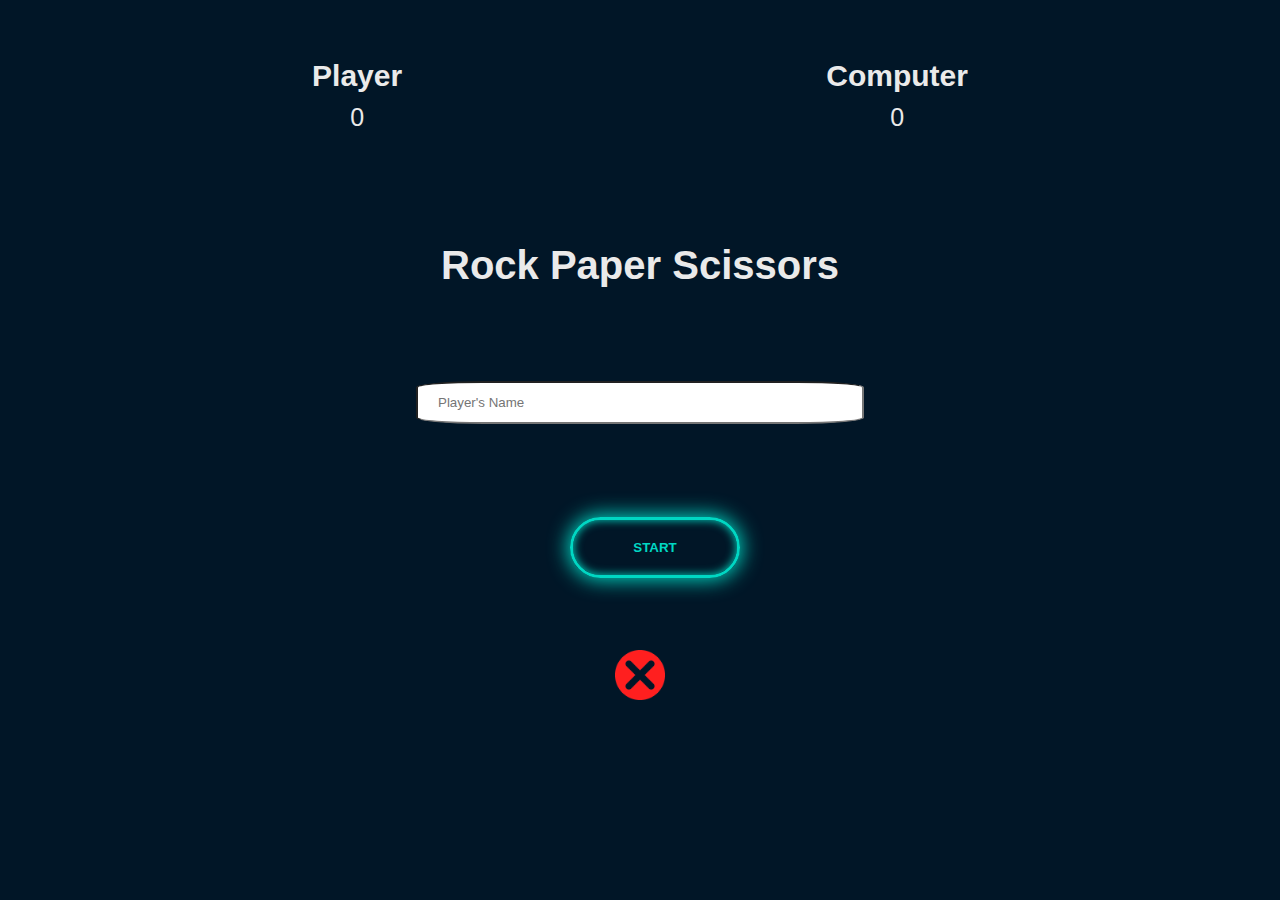
<file: index.html>
<!DOCTYPE html>
<html lang="en">
<head>
    <meta charset="UTF-8">
    <meta http-equiv="X-UA-Compatible" content="IE=edge">
    <meta name="viewport" content="width=device-width, initial-scale=1.0">
    <link rel="stylesheet" href="style.css" />
    <title>RockPaperScissors</title>
</head>
<body>
  <div class="mobile">PLEASE PLAY ON A LARGER SCREEN</div>
    <section class="game">
        <div class="score">
          <div class="player-score">
            <h2>Player</h2>
            <p>0</p>
          </div>
          <div class="computer-score">
            <h2>Computer</h2>
            <p>0</p>
          </div>
        </div>
        <div class="intro">
          <h1>Rock Paper Scissors</h1>
          <input class="player-name" placeholder="Player's Name" id="myInput" />
          <button>Start</button>
        </div>
  
        <div class="match fadeOut">
          <h2 class="winner">choose an option</h2>
          <div class="hands">
            <img class="player-hand" src="rock.png" alt="Rock" />
            <img class="computer-hand" src="rock.png" alt="Paper" />
            <!-- <img class="computer-hand" src="assets/scissors .png" alt="Scissors" /> -->
          </div>
          <div class="options">
            <button class="rock">rock</button>
            <button class="paper">paper</button>
            <button class="scissors">scissors</button>
          </div>
        </div>
        <div class="game-options">
          <!-- <button class="back"><img src ="assets/undoo.png"></button> -->
          <button type="button" 
          onclick="window.open('', '_self', ''); window.close();"><img src ="deletee.png"></button>
          <!-- <button class="End-Game"><img src ="assets/deletee.png"></button> -->
        </div>
      </section>
     
      <script src="function.js"></script>
</body>
</html>
</file>
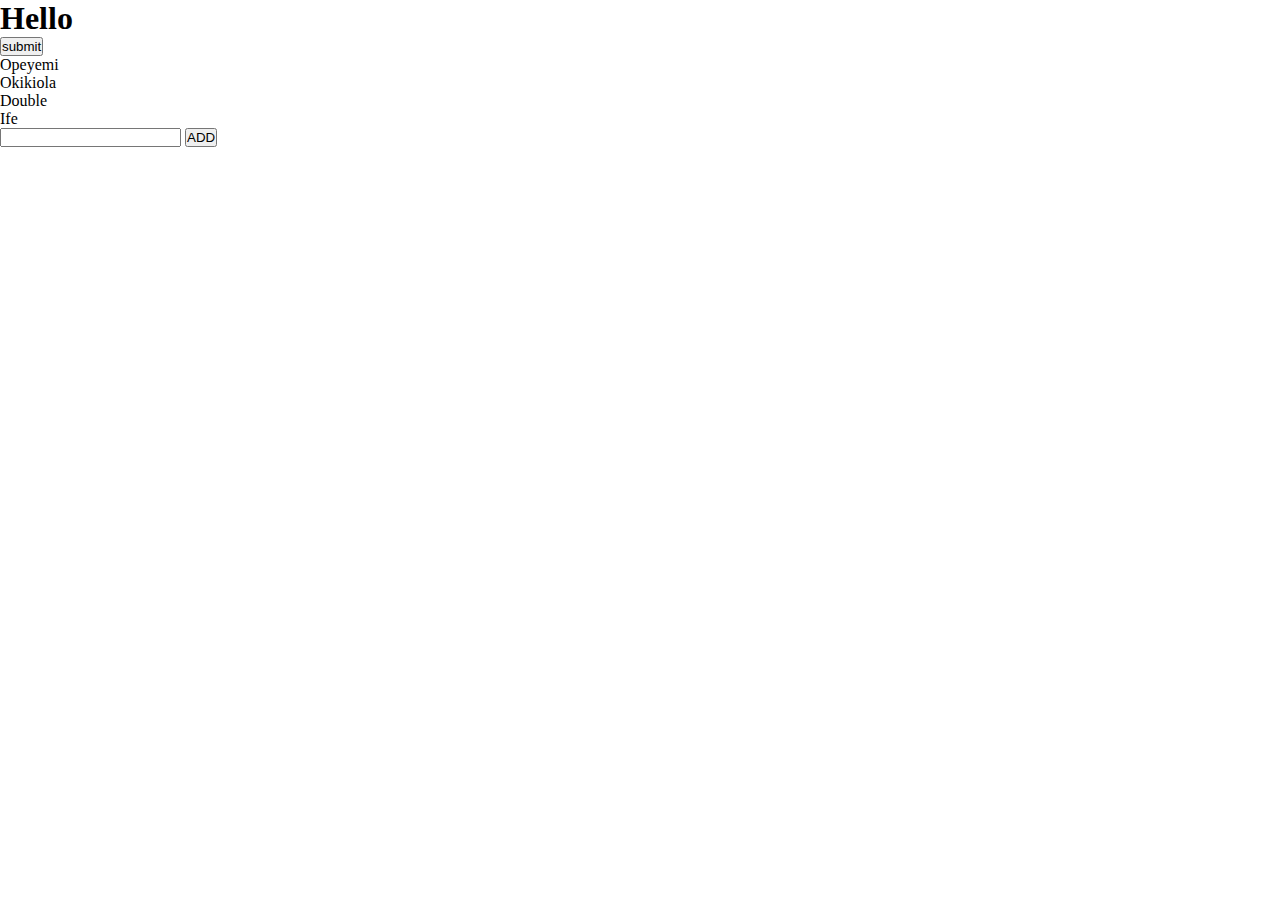
<file: indexM.html>
<!DOCTYPE html>
<html lang="en">
<head>
    <meta charset="UTF-8">
    <meta http-equiv="X-UA-Compatible" content="IE=edge">
    <meta name="viewport" content="width=device-width, initial-scale=1.0">
    <link rel="stylesheet" href="style.css" />
    <title>Main doc</title>
</head>
<body>
    <h1 class="text">Hello</h1>
    <button class="btn">submit</button>
    <ul class="name-list">
      <li>Opeyemi</li>
      <li>Okikiola</li>
      <li>Double</li>
      <li>Ife</li>
    </ul>
    <input type="text" class="input-list">
    <button class="add-list-btn">ADD</button>

    <script src="app.js"></script>
</body>
</html>
</file>
<file: style.css>
.change {
    color: lightcoral;
    border: 10px solid black;
  }
  
  * {
    margin: 0px;
    padding: 0px;
    box-sizing: border-box;
  }
  
  section {
    height: 100vh;
    background-color: #011627;
    font-family: sans-serif;
  }
  .score {
    color: #EAEAEA;
    height: 20vh;
    display: flex;
    justify-content: space-around;
    align-items: center;
    padding: 100px;
  }
  
  .score h2 {
    font-size: 30px;
  }
  
  .score p {
    text-align: center;
    padding: 10px;
    font-size: 25px;
  }
  
  .intro {
    color: #EAEAEA;
    height: 50vh;
    display: flex;
    flex-direction: column;
    align-items: center;
    justify-content: space-around;
    transition: opacity 0.5s ease;
  }
  
  .intro h1 {
    font-size: 40px;
  }
  
  .player-name {
    width: 35%;
    padding: 12px 20px;
    margin: 8px 0;
    box-sizing: border-box;
    border-radius: 15%;
  }
  
  .intro button,
  .match button {
  
    width: 170px;
    padding-top: 20px;
    padding-bottom: 20px;
    text-align: center;
    /* color: #000; */
    text-transform: uppercase;
    font-weight: 600;
    margin-left: 30px;
    margin-bottom: 30px;
    cursor: pointer;
    display: inline-block;
    background-color: transparent;
    border: 3px solid #00d7c3;
    border-radius: 50px;
    -webkit-transition: all .15s ease-in-out;
    transition: all .15s ease-in-out;
    color: #00d7c3;
  
    
  }
  
  
  .intro button,
  .match button:hover {
    box-shadow: 0 0 10px 0 #00d7c3 inset, 0 0 20px 2px #00d7c3;
    border: 3px solid #00d7c3;
  }
  
  .game-options button{
    background-color: transparent;
    border: none;
  }
  
  .game-options{
    text-align: center;
    /* padding-left: 680px; */
  }
  .game-options img{
    width: 50px;
    height: 50px;
  }
  
  
  
  .match {
    position: absolute;
    top: 50%;
    left: 50%;
    transform: translate(-50%, -50%);
    transition: opacity 0.5s ease 0.5s;
  }
  
  .player-hand {
    transform: rotateY(180deg);
  }
  
  .winner {
    color: beige;
    text-align: center;
    font-size: 30px;
  }
  
  .hands,
  .options {
    display: flex;
    justify-content: space-around;
    align-items: center;
  }
  
  div.fadeOut {
    opacity: 0;
    pointer-events: none;
  }
  
  .mobile{
    display: none;
  }
  div.fadeIn {
    opacity: 1;
    pointer-events: all;
  }
  @keyframes shakePlayer {
    0% {
      transform: rotateY(180deg) translateY(0px);
    }
    15% {
      transform: rotateY(180deg) translateY(-50px);
    }
    25% {
      transform: rotateY(180deg) translateY(0px);
    }
    35% {
      transform: rotateY(180deg) translateY(-50px);
    }
    50% {
      transform: rotateY(180deg) translateY(0px);
    }
    65% {
      transform: rotateY(180deg) translateY(-50px);
    }
    75% {
      transform: rotateY(180deg) translateY(0px);
    }
    85% {
      transform: rotateY(180deg) translateY(-50px);
    }
    100% {
      transform: rotateY(180deg) translateY(-0px);
    }
  }
  
  @keyframes shakeComputer {
    0% {
      transform: translateY(0px);
    }
    15% {
      transform: translateY(-50px);
    }
    25% {
      transform: translateY(0px);
    }
    35% {
      transform: translateY(-50px);
    }
    50% {
      transform: translateY(0px);
    }
    65% {
      transform: translateY(-50px);
    }
    75% {
      transform: translateY(0px);
    }
    85% {
      transform: translateY(-50px);
    }
    100% {
      transform: translateY(-0px);
    }
  }
  

  @media screen and (max-width: 1023px){
.game{
  display: none;
}

.mobile{
  display: block;
  font-size: large;
  color: aqua;
  margin: auto;
  min-height: 100vh;
  background-color: #011627;
  padding-top: 80%;
  padding-left: 10%;
}
  }
</file>
